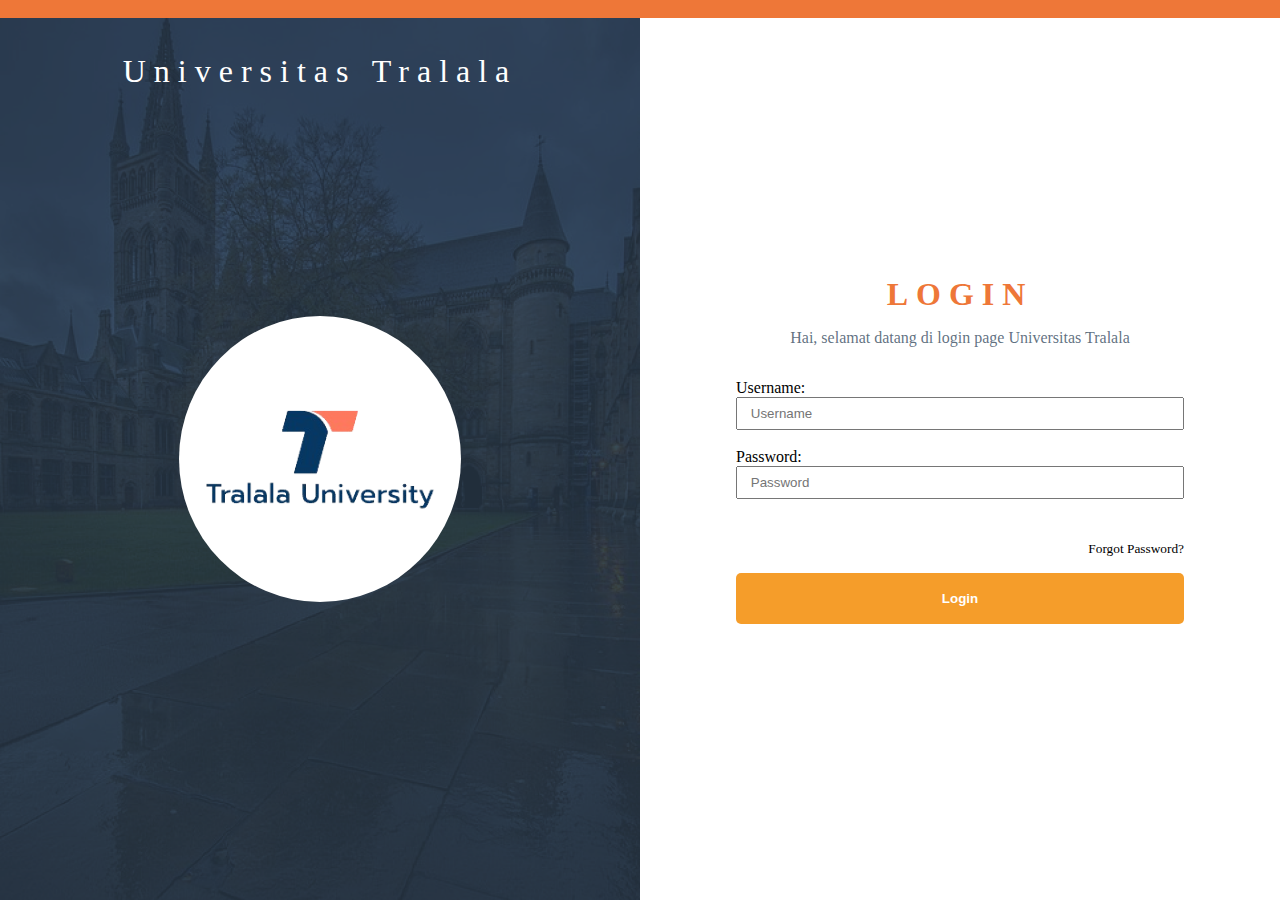
<file: index.html>
<!DOCTYPE html>
<html lang="en">
<head>
    <meta charset="UTF-8">
    <meta name="viewport" content="width=device-width, initial-scale=1.0">
    <title>Login Page</title>
    <link rel="stylesheet" href="styles/styles.css">
</head>
<body>
    <header>
        <div id="strip-oyen"></div>
    </header>

    <main class="flex">
        <div class="fifty" id="abu">
            <h1>Universitas Tralala</h1>
            <div id="logo-large">
                <img src="assets/logo.png">
            </div>
        </div>

        <div class="fifty" id="putih">
            <h1>LOGIN</h1>
            <p style="margin-bottom: 2rem; color: #34495dc8;">Hai, selamat datang di login page Universitas Tralala</p>
            <form id="login">
                <label>Username: </label>
                <input type="text" name="username" placeholder="Username">

                <label>Password: </label>
                <input type="password" name="password" placeholder="Password">

                <a>Forgot Password?</a>

                <input type="submit" value="Login" id="submit">
            </form>
        </div>
    </main>
</body>
</html>
</file>
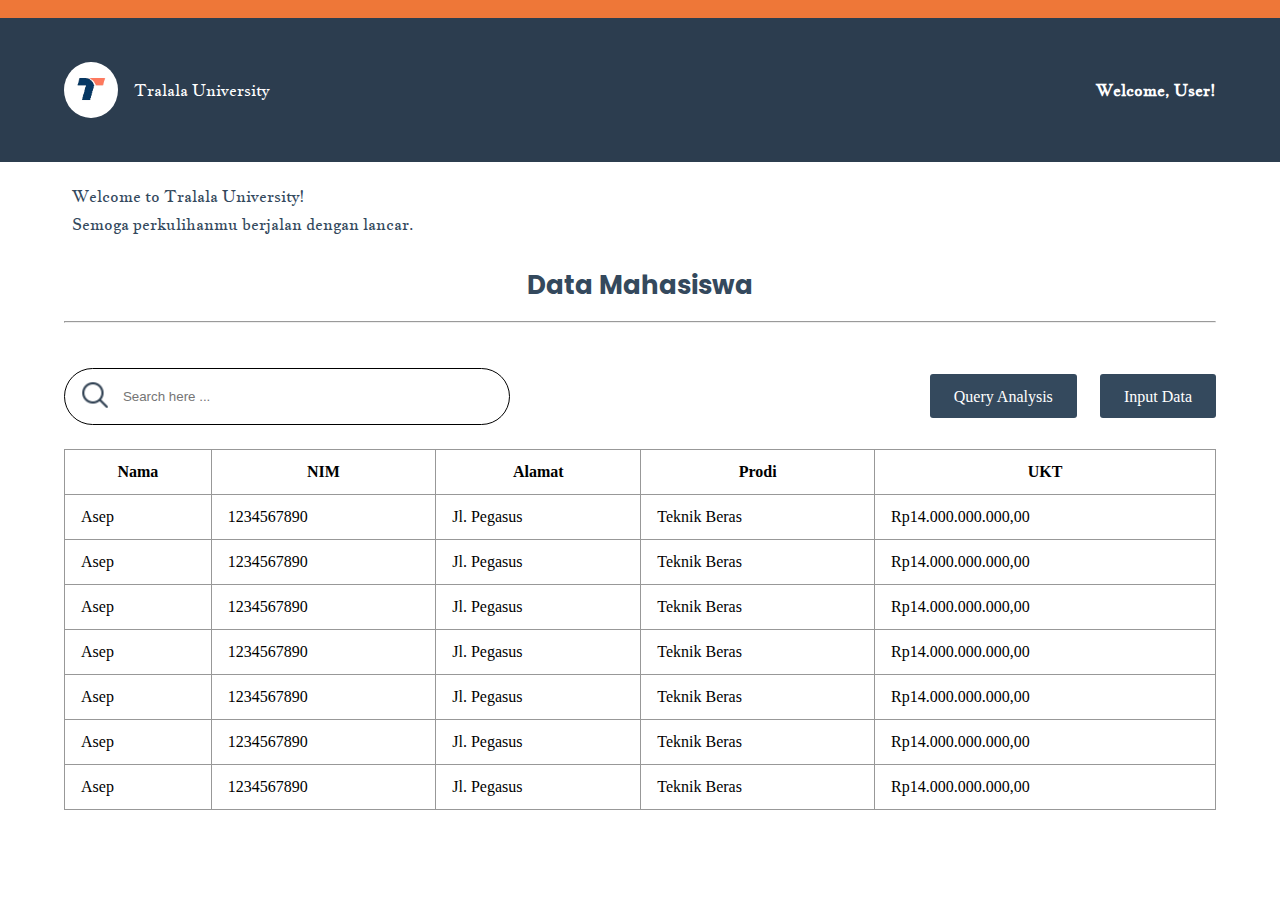
<file: homepage.html>
<!DOCTYPE html>
<html lang="en">
<head>
    <meta charset="UTF-8">
    <meta name="viewport" content="width=device-width, initial-scale=1.0">
    <title>Homepage</title>
    <link rel="stylesheet" href="styles/styles.css">
    <link rel="preconnect" href="https://fonts.googleapis.com">
<link rel="preconnect" href="https://fonts.gstatic.com" crossorigin>
<link href="https://fonts.googleapis.com/css2?family=Inter:ital,opsz,wght@0,14..32,100..900;1,14..32,100..900&family=Jacques+Francois&family=Jost:ital,wght@0,100..900;1,100..900&family=Poppins:ital,wght@0,100;0,200;0,300;0,400;0,500;0,600;0,700;0,800;0,900;1,100;1,200;1,300;1,400;1,500;1,600;1,700;1,800;1,900&display=swap" rel="stylesheet">
</head>
<body>
    <header>
        <div id="strip-oyen"></div>
        <div id="abu-mini">
            <a href="homepage.html" class="logos">
                <div id="logo">
                    <img src="assets/logo-tanpatext.png">
                </div>
                <p>Tralala University</p>
            </a>
            
            <div style="color: #ffff">
                <div style="font-weight: bold;">Welcome, <span>User!</span></div>
            </div>
        </div>
    </header>

    <article class="homepage">
        <div class="content">
            <p>Welcome to Tralala University!</p>
            <p>Semoga perkulihanmu berjalan dengan lancar.</p>
        </div>
        <div class="table">
            <h2 style="text-align: center; margin: 1rem 0; font-size: 26px;">Data Mahasiswa</h2>
            <hr>
            <div class="flex">
                <div id="search-bar">
                    <button>
                        <img src="assets/search.png">
                    </button>
                    <form>
                        <input type="text" placeholder="Search here ...">
                    </form>
                </div>

                <div>
                    <a href="query.html" class="option-btn">Query Analysis</a>
                    <a href="input.html" class="option-btn">Input Data</a>
                </div>
            </div>
            
            <table>
                <tr>
                    <th>Nama</th>
                    <th>NIM</th>
                    <th>Alamat</th>
                    <th>Prodi</th>
                    <th>UKT</th>
                </tr>
                <tr>
                    <td>Asep</td>
                    <td>1234567890</td>
                    <td>Jl. Pegasus</td>
                    <td>Teknik Beras</td>
                    <td>Rp14.000.000.000,00</td>
                </tr>
                <tr>
                    <td>Asep</td>
                    <td>1234567890</td>
                    <td>Jl. Pegasus</td>
                    <td>Teknik Beras</td>
                    <td>Rp14.000.000.000,00</td>
                </tr>
                <tr>
                    <td>Asep</td>
                    <td>1234567890</td>
                    <td>Jl. Pegasus</td>
                    <td>Teknik Beras</td>
                    <td>Rp14.000.000.000,00</td>
                </tr>
                <tr>
                    <td>Asep</td>
                    <td>1234567890</td>
                    <td>Jl. Pegasus</td>
                    <td>Teknik Beras</td>
                    <td>Rp14.000.000.000,00</td>
                </tr>
                <tr>
                    <td>Asep</td>
                    <td>1234567890</td>
                    <td>Jl. Pegasus</td>
                    <td>Teknik Beras</td>
                    <td>Rp14.000.000.000,00</td>
                </tr>
                <tr>
                    <td>Asep</td>
                    <td>1234567890</td>
                    <td>Jl. Pegasus</td>
                    <td>Teknik Beras</td>
                    <td>Rp14.000.000.000,00</td>
                </tr>
                <tr>
                    <td>Asep</td>
                    <td>1234567890</td>
                    <td>Jl. Pegasus</td>
                    <td>Teknik Beras</td>
                    <td>Rp14.000.000.000,00</td>
                </tr>
            </table>
        </div>
    </article>
</body>
</html>
</file>
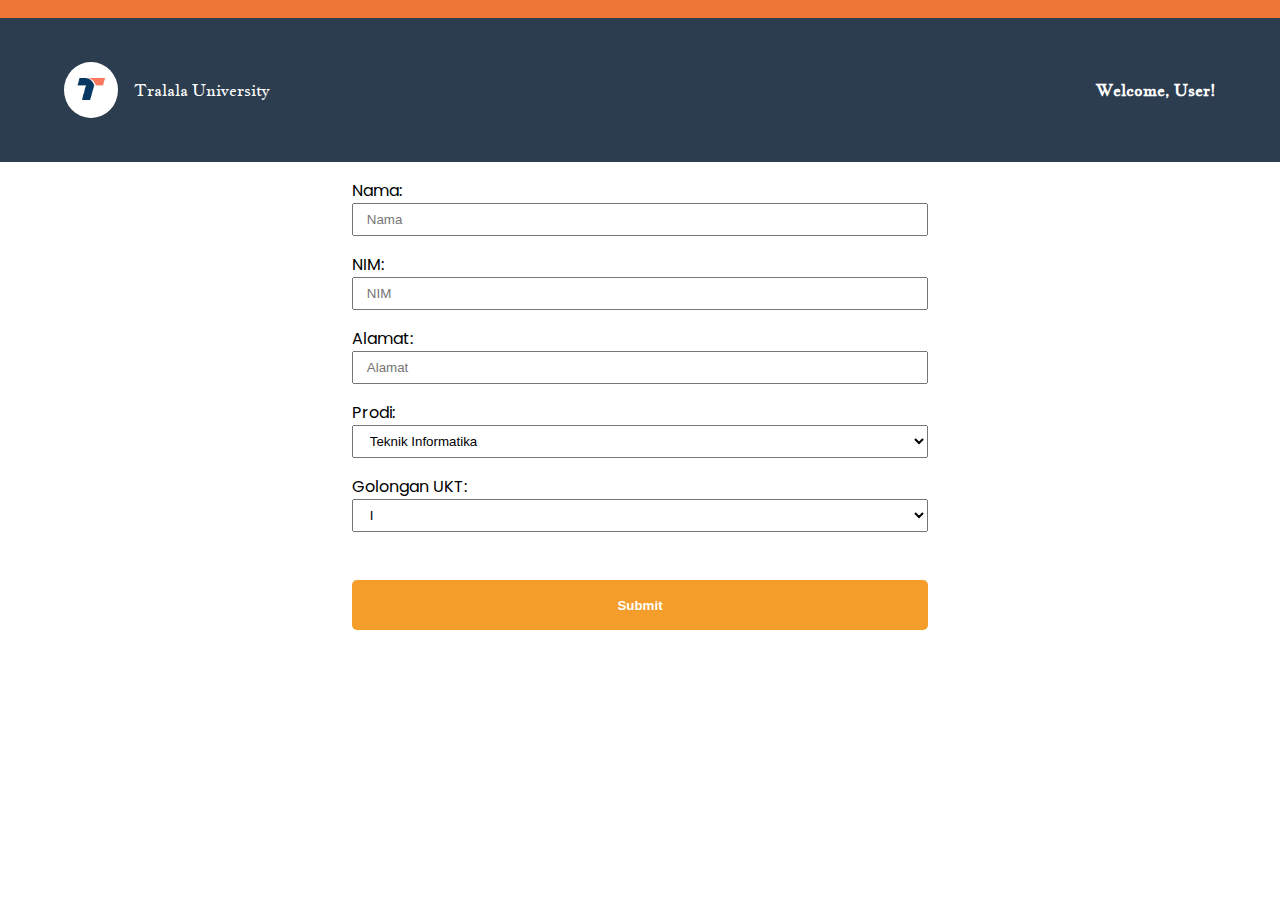
<file: input.html>
<!DOCTYPE html>
<html lang="en">
<head>
    <meta charset="UTF-8">
    <meta name="viewport" content="width=device-width, initial-scale=1.0">
    <title>Document</title>
    <link rel="stylesheet" href="styles/styles.css">
    <link rel="preconnect" href="https://fonts.googleapis.com">
<link rel="preconnect" href="https://fonts.gstatic.com" crossorigin>
<link href="https://fonts.googleapis.com/css2?family=Inter:ital,opsz,wght@0,14..32,100..900;1,14..32,100..900&family=Jacques+Francois&family=Jost:ital,wght@0,100..900;1,100..900&family=Poppins:ital,wght@0,100;0,200;0,300;0,400;0,500;0,600;0,700;0,800;0,900;1,100;1,200;1,300;1,400;1,500;1,600;1,700;1,800;1,900&display=swap" rel="stylesheet">
</head>
<body>
    <header>
        <div id="strip-oyen"></div>
        <div id="abu-mini">
            <a href="homepage.html" class="logos">
                <div id="logo">
                    <img src="assets/logo-tanpatext.png">
                </div>
                <p>Tralala University</p>
            </a>
            
            <div style="color: #ffff">
                <div style="font-weight: bold;">Welcome, <span>User!</span></div>
            </div>
        </div>
    </header>

    <article>
        <form id="input-data">
            <label for="nama">Nama:</label>
            <input type="text" id="nama" name="nama" placeholder="Nama">

            <label for="nim">NIM:</label>
            <input type="text" id="nim" name="nim" placeholder="NIM">

            <label for="kelas">Alamat:</label>
            <input type="text" id="alamat" name="alamat" placeholder="Alamat">

            <label for="prodi">Prodi:</label>
            <select>
                <option value="Teknik Informatika">Teknik Informatika</option>
                <option value="Sistem Informasi">Sistem Informasi</option>
                <option value="Komputer dan Jaringan">Komputer dan Jaringan</option>
                <option value="Manajemen Informatika">Manajemen Informatika</option>
                <option value="Teknik Komputer">Teknik Komputer</option>
            </select>

            <label for="UKT">Golongan UKT:</label>
            <select>
                <option value="1">I</option>
                <option value="2">II</option>
                <option value="3">III</option>
                <option value="4">IV</option>
                <option value="5">V</option>
            </select>

            <input type="submit" value="Submit" id="submit">
        </form>
    </article>
</body>
</html>
</file>
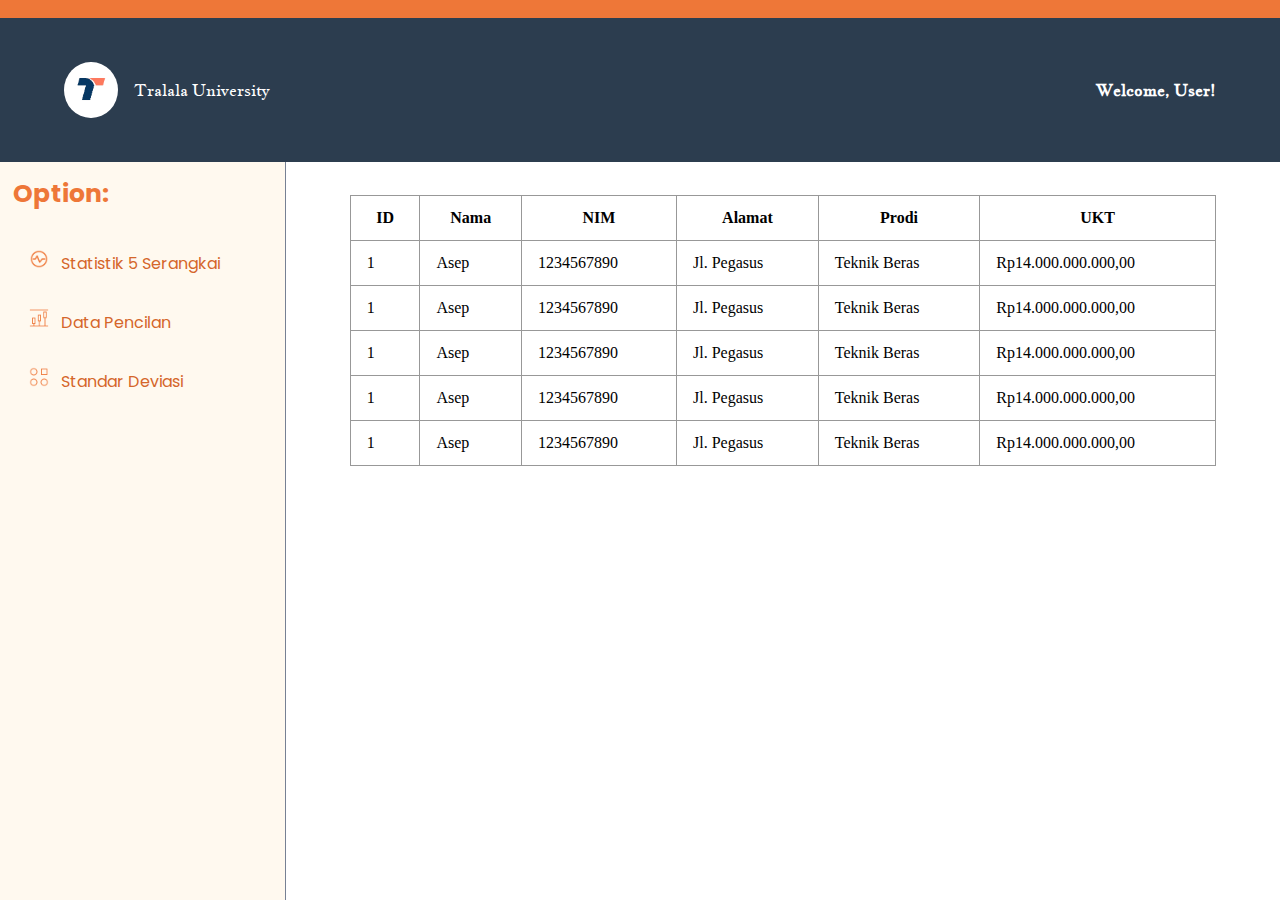
<file: query.html>
<!DOCTYPE html>
<html lang="en">
<head>
    <meta charset="UTF-8">
    <meta name="viewport" content="width=device-width, initial-scale=1.0">
    <title>Query</title>
    <link rel="stylesheet" href="styles/styles.css">
    <link rel="preconnect" href="https://fonts.googleapis.com">
<link rel="preconnect" href="https://fonts.gstatic.com" crossorigin>
<link href="https://fonts.googleapis.com/css2?family=Inter:ital,opsz,wght@0,14..32,100..900;1,14..32,100..900&family=Jacques+Francois&family=Jost:ital,wght@0,100..900;1,100..900&family=Poppins:ital,wght@0,100;0,200;0,300;0,400;0,500;0,600;0,700;0,800;0,900;1,100;1,200;1,300;1,400;1,500;1,600;1,700;1,800;1,900&display=swap" rel="stylesheet">
</head>
<body style="overflow-y: auto;">
    <header>
        <div id="strip-oyen"></div>
        <div id="abu-mini">
            <a href="homepage.html" class="logos">
                <div id="logo">
                    <img src="assets/logo-tanpatext.png">
                </div>
                <p>Tralala University</p>
            </a>
            
            <div style="color: #ffff">
                <div style="font-weight: bold;">Welcome, <span>User!</span></div>
            </div>
        </div>
    </header>

    <section class="flex">
        <nav class="side-nav">
            <strong style="margin-bottom: 20px; font-size: 25px; color: #EE7738;">Option:</strong>
            <div>
                <img src="assets/icons8-statistic-96.png">
                <a style="margin-top:20px;" class="query-btn">Statistik 5 Serangkai</a>
            </div>
            
            <div>
                <img src="assets/icons8-vertical-timeline-100.png">
                <a class="query-btn">Data Pencilan</a>
            </div>

            <div>
                <img src="assets/icons8-deviation-100.png">
                <a class="query-btn">Standar Deviasi</a>
            </div>
        </nav>
        <div class="output">
            <div>
                <!-- ini nanti php include aja yak, itu udah kubuat di folder query anal, mau make js jg mangga tp bikin ndiri :v (jgn salfok sama namanya ye) -->
            </div>
            

            <div>
                <!-- ini tablenya outputnya juga yak, jadi ini kayak output versi table.
                 
                Nah yang di atas itu kayak cuman ngehiglight, misal ukt q1 itu berapa, gitu gitu. Jadi banyak tablenya nyesuain output juga yak.
                
                Btw ini komen-komenku ntar apus aja, oke oke oke? -->
                <table>
                    <tr>
                        <th>ID</th>
                        <th>Nama</th>
                        <th>NIM</th>
                        <th>Alamat</th>
                        <th>Prodi</th>
                        <th>UKT</th>
                    </tr>
    
                    <tr>
                        <td>1</td>
                        <td>Asep</td>
                        <td>1234567890</td>
                        <td>Jl. Pegasus</td>
                        <td>Teknik Beras</td>
                        <td>Rp14.000.000.000,00</td>
                    </tr>

                    <tr>
                        <td>1</td>
                        <td>Asep</td>
                        <td>1234567890</td>
                        <td>Jl. Pegasus</td>
                        <td>Teknik Beras</td>
                        <td>Rp14.000.000.000,00</td>
                    </tr>

                    <tr>
                        <td>1</td>
                        <td>Asep</td>
                        <td>1234567890</td>
                        <td>Jl. Pegasus</td>
                        <td>Teknik Beras</td>
                        <td>Rp14.000.000.000,00</td>
                    </tr>

                    <tr>
                        <td>1</td>
                        <td>Asep</td>
                        <td>1234567890</td>
                        <td>Jl. Pegasus</td>
                        <td>Teknik Beras</td>
                        <td>Rp14.000.000.000,00</td>
                    </tr>

                    <tr>
                        <td>1</td>
                        <td>Asep</td>
                        <td>1234567890</td>
                        <td>Jl. Pegasus</td>
                        <td>Teknik Beras</td>
                        <td>Rp14.000.000.000,00</td>
                    </tr>
                </table>
            </div>
            
        </div>
    </section>
</body>
</html>
</file>
<file: styles/styles.css>
html, body{
    max-width: 100%;
    margin: 0 auto;
}

body{
    overflow-x: hidden;
}

a, button{
    text-decoration: none;
    cursor: pointer;
}

*{
    box-sizing: border-box;
}

#strip-oyen{
    height: 2vh;
    width: 100vw;
    background-color: #EE7738;
}

#abu-mini{
    align-items: center;
    display: flex;
    justify-content: space-between;
    background-color: #2C3D4F;
    width: 100%;
    min-height: 16vh;
    padding: 1.5vh 5vw;
}

header{
    position: sticky;
    top: 0;
    font-family: "Jacques Francois", serif;
}

h1{
    font-family: "Jacques Francois", serif;
    font-style: normal;
    text-align: center;
    font-weight: 400;
    color: #FFFFFF;
    margin: 0;
    letter-spacing: 0.25em;
}

.flex{
    display: flex;
}

.flex > .fifty{
    width: 50vw;
    height: 98vh;
}

#login input{
    margin-bottom: 2vh;
}

#logo-large{
    background-color: #ffffff;
    width: fit-content;
    padding: 4%;
    border-radius: 100%;
    justify-self: center;
}

#logo-large img{
    width: 18vw;
    height: 18vw;
    object-fit: contain;
}

#abu{
    position: relative;
    place-content: center;
    text-align: center;
    background-image: url('../assets/rawr.png');
    background-repeat: no-repeat;
    background-attachment: fixed;
    background-size: auto;
    background-color: #2C3D4F;
}

#abu h1{
    position: absolute;
    margin-left: auto;
    margin-right: auto;
    left: 0;
    right: 0;
    text-align: center;
    top: 4%;
}

#putih{
    text-align: center;
    align-content: center;
}

#putih h1{
    color: #EE7738;
    font-size: 2em;
    margin: 0;
    font-weight: bold;
    font-family: "Inter", serif;
}

#putih form{
    width: 70%;
}

form{
    width: 50%;
    justify-self: center;
    display: grid;
}

form label{
    justify-self: start;
}

form a{
    justify-self: self-end;
    font-size: smaller;
    margin: 1.5rem 0px 1rem;
}

form a:hover{
    color: #EE7738;
    cursor: pointer;
}

form input, select{
    padding: 7px 1vw;
}

#submit{
    padding: 1.1rem 0px;
    font-weight: bold;
    background-color: #F59D2A;
    color: white;
    border: none;
    border-radius: 5px;
}

#submit:hover{
    background-color: #EE7738;
    cursor: pointer;
}

#logo{
    margin-right: 1rem;
    background-color: #FFFFFF;
    width: min-content;
    border-radius: 100%;
    padding: 12px;
}

#logo img{;
    width: 30px;
    height: auto;
}

.logos{
    color: #FFFFFF;
    display: flex;
    align-items: center;
}

article{
    padding: 1rem 5vw;
}

table{
    margin-top: 1.5rem;
    width: 100%;
    max-width: 100%;
    border-collapse: collapse;
    border-radius: 10px;
}

table, tr, td, th{
    border: 1px solid rgb(152, 152, 152);
}

table td, table th{
    padding: 13px 1rem;
}

.content p{
    font-family: "Jacques Francois", serif;
    margin: 0.5rem;
    color: #34495D;
}

#input-data input, #input-data select{
    margin-bottom: 1rem;
}

#input-data #submit{
    margin-top: 2rem;
}

#input-data{
    font-family: "Poppins", serif;
}


.side-nav{
    font-family: "Poppins", serif;
    position: sticky;
    top: 18vh;
    width: 32vw;
    padding: 1vw;
    display: flex;
    flex-direction: column;
    border-right: 1px solid rgba(58, 75, 107, 0.69);
    height: 82vh;
    background-color:rgb(255, 249, 239);
}

.side-nav a{
    color:rgb(213, 102, 42);
    padding: 0.5rem;
}

.side-nav div{
    padding: 1rem;
    border-radius: 8px;
}

.side-nav img{
    width: 20px;
    height: auto;
}

.side-nav div:hover{
    cursor: pointer;
    background-color: rgb(250, 236, 210);
}

.output{
    margin: 1vh 5vw;
    width: 100%;
}

h2{
    font-family: "Poppins", serif;
    color: #34495D;
    font-size: 22px;
}

.square{
    margin-right: 1vw;
    border-radius: 5px;
    padding: 0.5rem 1.5vw;
    border: 1px solid #EE7738;
    background-image: linear-gradient(#ffecd4a8,rgba(255, 225, 225, 0.52));
}

.square p, h3{
    margin: 10px 0;
}

.square p{
    color:rgb(68, 80, 129);
    font-weight: bold;
}

.square h3{
    font-family: "Poppins", serif;
    font-size: 16px;
    font-weight: 500;
    color: #EE7738;
}

.squares{
    display: grid;
    grid-auto-flow: column;
}

#pencilan{
    max-width: 60%;
}

#standar-deviasi{
    max-width: 30%;
}

#search-bar{
    border: 1px solid;
    display: flex;
    width: fit-content;
    border-radius: 9999px;
    padding: 1vh 0.5rem;
}

#search-bar input, #search-bar button{
    border: none;
    outline: none;
    border-radius: 9999px;
    background-color: transparent;
}

#search-bar img{
    height: auto;
    width: 3.5vh;
}

#search-bar input{
    padding-left: 0.5vw;
    width: 30vw;
}

.table{
    margin-top: 2rem;
    width: 100%;
    max-width: 100%;
}

.table .flex{
    justify-content: space-between;
    align-items: center;
    margin-top: 5vh;
}

.table .option-btn{
    padding: 1.5vh 1.5rem;
    background-color: #34495D;
    color: white;
    border: none;
    border-radius: 3px;
    margin-left: 1.5vw;
}

.table .option-btn:hover{
    background-color: #EE7738;
    cursor: pointer;
}

.table .option-btn:active{
    background-color: #F59D2A;
    cursor: pointer;
}
</file>
